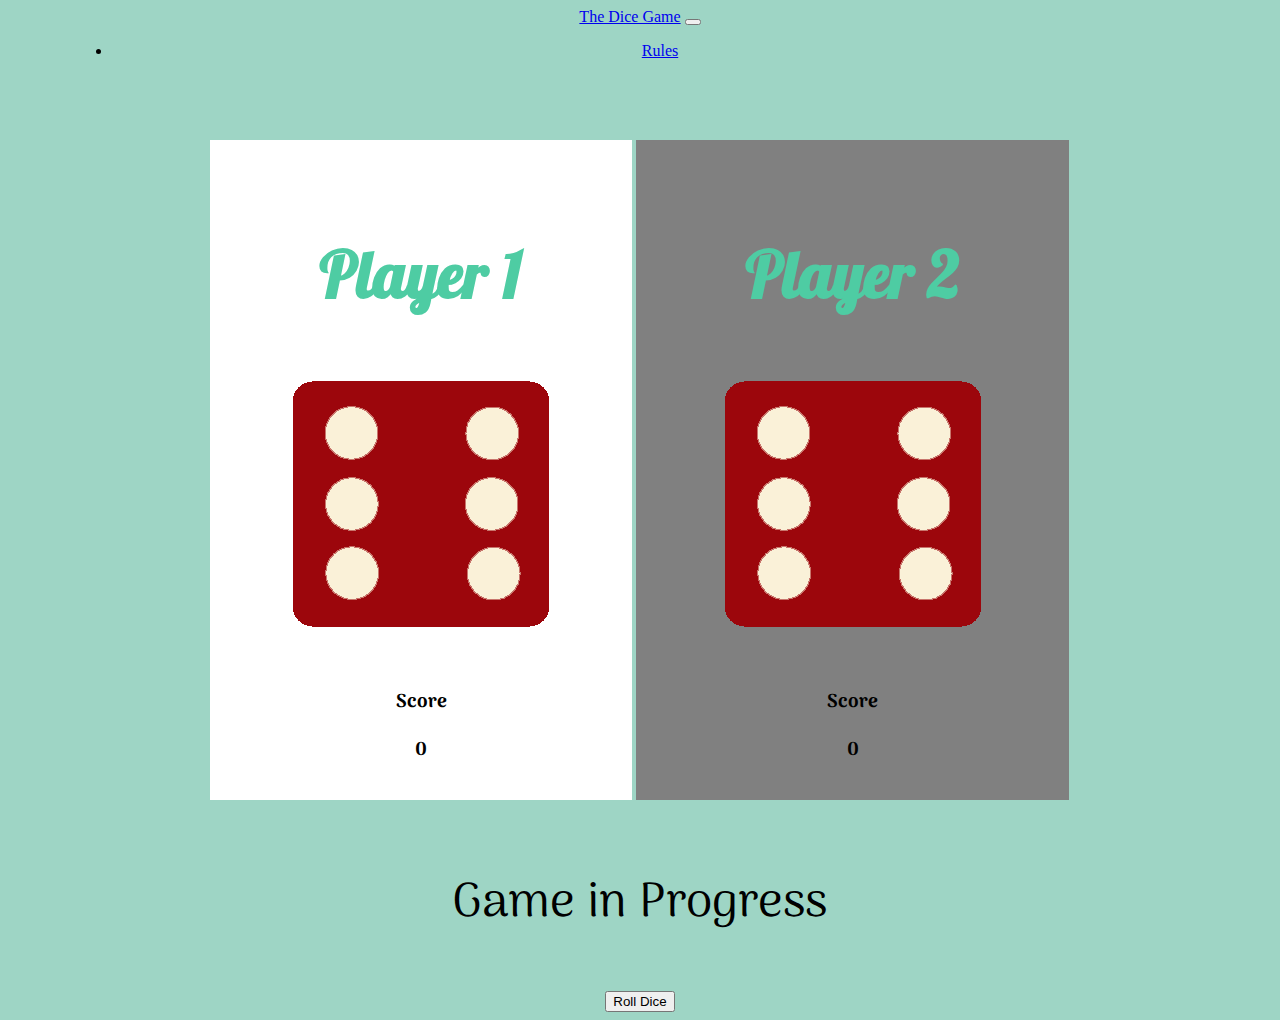
<file: index.html>
<!DOCTYPE html>
<html lang="en">

<head>
    <meta charset="UTF-8">
    <meta http-equiv="X-UA-Compatible" content="IE=edge">
    <meta name="viewport" content="width=device-width, initial-scale=1.0">
    <title>The Dice Game</title>
    <!-- BooTStrap     -->
    <link href="https://cdn.jsdelivr.net/npm/bootstrap@5.3.0-alpha1/dist/css/bootstrap.min.css" rel="stylesheet"
        integrity="sha384-GLhlTQ8iRABdZLl6O3oVMWSktQOp6b7In1Zl3/Jr59b6EGGoI1aFkw7cmDA6j6gD" crossorigin="anonymous">
    <script src="https://cdn.jsdelivr.net/npm/@popperjs/core@2.11.6/dist/umd/popper.min.js"
        integrity="sha384-oBqDVmMz9ATKxIep9tiCxS/Z9fNfEXiDAYTujMAeBAsjFuCZSmKbSSUnQlmh/jp3"
        crossorigin="anonymous"></script>
    <script src="https://cdn.jsdelivr.net/npm/bootstrap@5.3.0-alpha1/dist/js/bootstrap.min.js"
        integrity="sha384-mQ93GR66B00ZXjt0YO5KlohRA5SY2XofN4zfuZxLkoj1gXtW8ANNCe9d5Y3eG5eD"
        crossorigin="anonymous"></script>

    <link rel="stylesheet" href="style.css">

    <link href="https://fonts.googleapis.com/css?family=Indie+Flower|Lobster" rel="stylesheet">
    <link href="https://fonts.googleapis.com/css2?family=Arima+Madurai&family=Dancing+Script&family=Moon+Dance&display=swap" rel="stylesheet">
</head>

<body>
    <nav class="navbar navbar-expand-lg bg-body-tertiary">
        <div class=" heading container-fluid">
            <a class="navbar-brand fs-3 fw-bold text-danger-emphasis" href="#">The Dice Game</a>
            <button class="navbar-toggler" type="button" data-bs-toggle="collapse"
                data-bs-target="#navbarSupportedContent" aria-controls="navbarSupportedContent" aria-expanded="false"
                aria-label="Toggle navigation">
                <span class="navbar-toggler-icon"></span>
            </button>
            <div class="collapse navbar-collapse" id="navbarSupportedContent">
                <ul class="navbar-nav ms-auto">
                    <li class="nav-item dropdown">
                        <a class="nav-link active fs-3 text-success-emphasis" aria-current="page" href="rules.html">Rules</a>
                    </li>
                </ul>
            </div>
        </div>
    </nav>

    <section id="game">

        <div class="player1">
            <h1>Player 1</h1>
            <img class="img1" src="images/dice6.png">
            <h3>Score</h3>
            <h3 class="S1">0</h3>
        </div>
        <div class="player2">
            <h1>Player 2</h1>
            <img class="img2" src="images/dice6.png">
            <h3>Score</h3>
            <h3 class="S2">0</h3>
        </div>


    </section>

    <section id="play">
        <p>Game in Progress</p>
        <button onclick="play()" type="button" class="PlayGame btn btn-outline-success btn-lg ">Roll Dice</button>
    </section>

    <script src="index.js"></script>
</body>

</html>
</file>
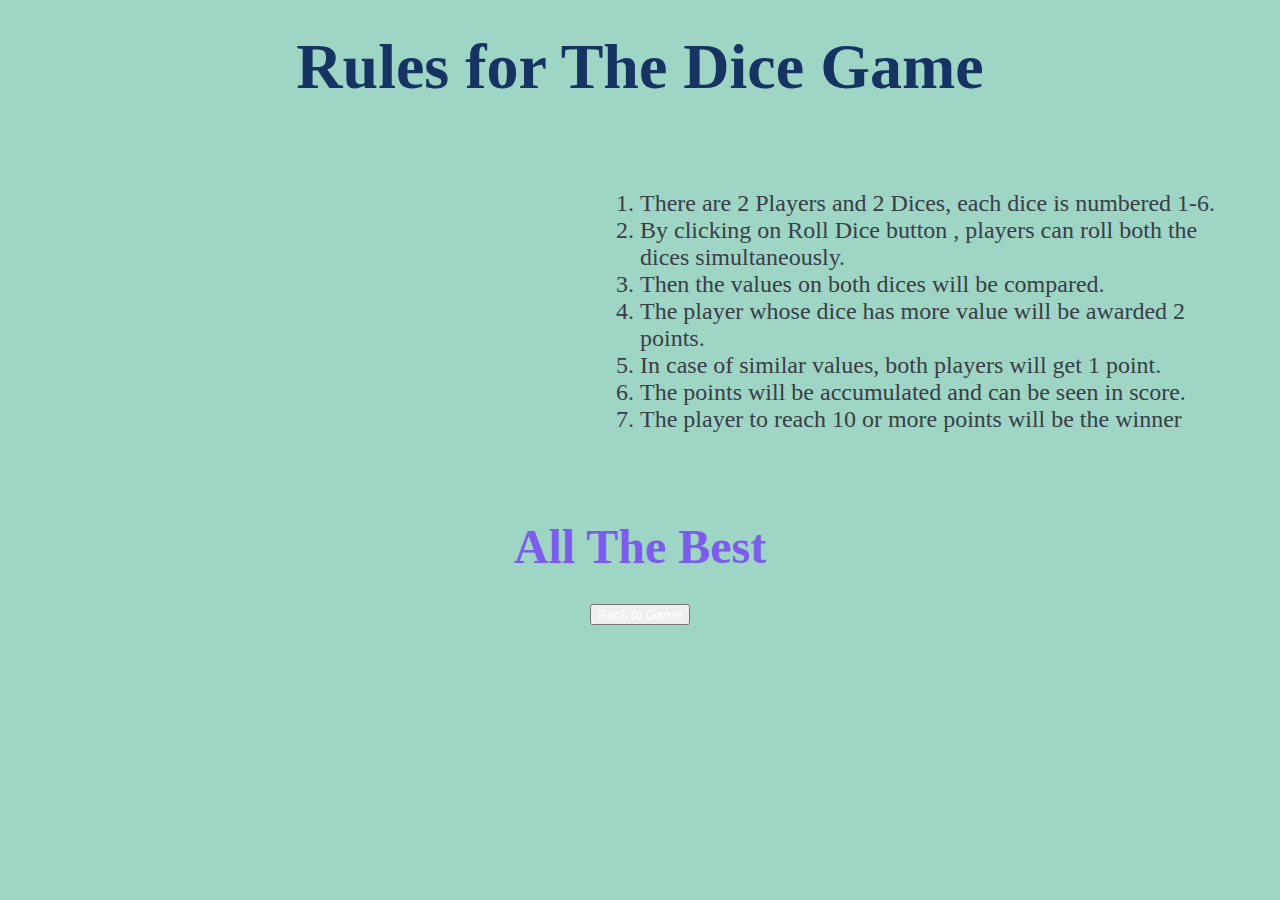
<file: rules.html>
<!DOCTYPE html>
<html lang="en">
<head>
    <meta charset="UTF-8">
    <meta http-equiv="X-UA-Compatible" content="IE=edge">
    <meta name="viewport" content="width=device-width, initial-scale=1.0">
    <title>The Dice Game</title>

    <link href="https://cdn.jsdelivr.net/npm/bootstrap@5.3.0-alpha1/dist/css/bootstrap.min.css" rel="stylesheet"
    integrity="sha384-GLhlTQ8iRABdZLl6O3oVMWSktQOp6b7In1Zl3/Jr59b6EGGoI1aFkw7cmDA6j6gD" crossorigin="anonymous">
<script src="https://cdn.jsdelivr.net/npm/@popperjs/core@2.11.6/dist/umd/popper.min.js"
    integrity="sha384-oBqDVmMz9ATKxIep9tiCxS/Z9fNfEXiDAYTujMAeBAsjFuCZSmKbSSUnQlmh/jp3"
    crossorigin="anonymous"></script>
<script src="https://cdn.jsdelivr.net/npm/bootstrap@5.3.0-alpha1/dist/js/bootstrap.min.js"
    integrity="sha384-mQ93GR66B00ZXjt0YO5KlohRA5SY2XofN4zfuZxLkoj1gXtW8ANNCe9d5Y3eG5eD"
    crossorigin="anonymous"></script>


    <link rel="stylesheet" href="style.css">
</head>
<body>
    <h1 class="rulesHead"> Rules for The Dice Game </h1>
    <div class="rules">
    <ol type="1" class="listrule">
        <li> There are 2 Players and 2 Dices, each dice is numbered 1-6.</li>
        <li> By clicking on Roll Dice button , players can roll both the dices simultaneously.</li>
        <li> Then the values on both dices will be compared. </li>
        <li> The player whose dice has more value will be awarded 2 points.</li>
        <li> In case of similar values, both players will get 1 point.</li>
        <li> The points will be accumulated and can be seen in score.</li>
        <li> The player to reach 10 or more points will be the winner</li>
    </ol>
</div>
    <h2> All The Best </h2>
    <button type="button" class="btn btn-outline-success btn-lg "><a style="text-decoration: none; color: #fff;" href="index.html">Back to Game</a></button>
</body>
</html>
</file>
<file: style.css>
body{
    text-align: center;
    background-color: #9ED5C5;
}
.rulesHead{
    color: #153462;
    text-align: center;
}

.rules{
    text-align: left;
    font-size: 1.5rem;
    color: #393E46;
    font-family: 'Times New Roman', Times, serif;
    padding: 2rem 2rem 2rem 37rem;
}
.heading{
    padding: 0 4rem;
}
#game{
   
    width: 70%;
    margin: auto;
    text-align: center;
    padding: 4rem 5rem 1rem;
}
.player1{
    background-color: white;
    padding: 4rem 5rem 1rem;
    display: inline-block;
    text-align: center;
}
.player2{
    background-color: gray;
    padding: 4rem 5rem 1rem;
    display: inline-block;
    text-align: center;
}

.s1 .s2{
    display: inline-block;
}
h1 {
    margin: 30px;
    font-family: 'Lobster', cursive;
    
    font-size: 4rem;
    color: #4ECCA3;
  }

h2{
    margin: 30px;
    font-family: 'Lobster', cursive;
    font-size: 3rem;
    color: rgb(123, 92, 236);
}  

.img1{
    padding-top: 2rem;
    padding-bottom: 2rem;
}
.img2{
    padding-top: 2rem;
    padding-bottom: 2rem;
}
h3{
    font-family: 'Arima Madurai', cursive;
}
p{
    font-family: 'Arima Madurai', cursive;
    font-size: 3rem;
}
#play{
    width: 70%;
    margin: auto;
    text-align: center;
    
}
</file>
